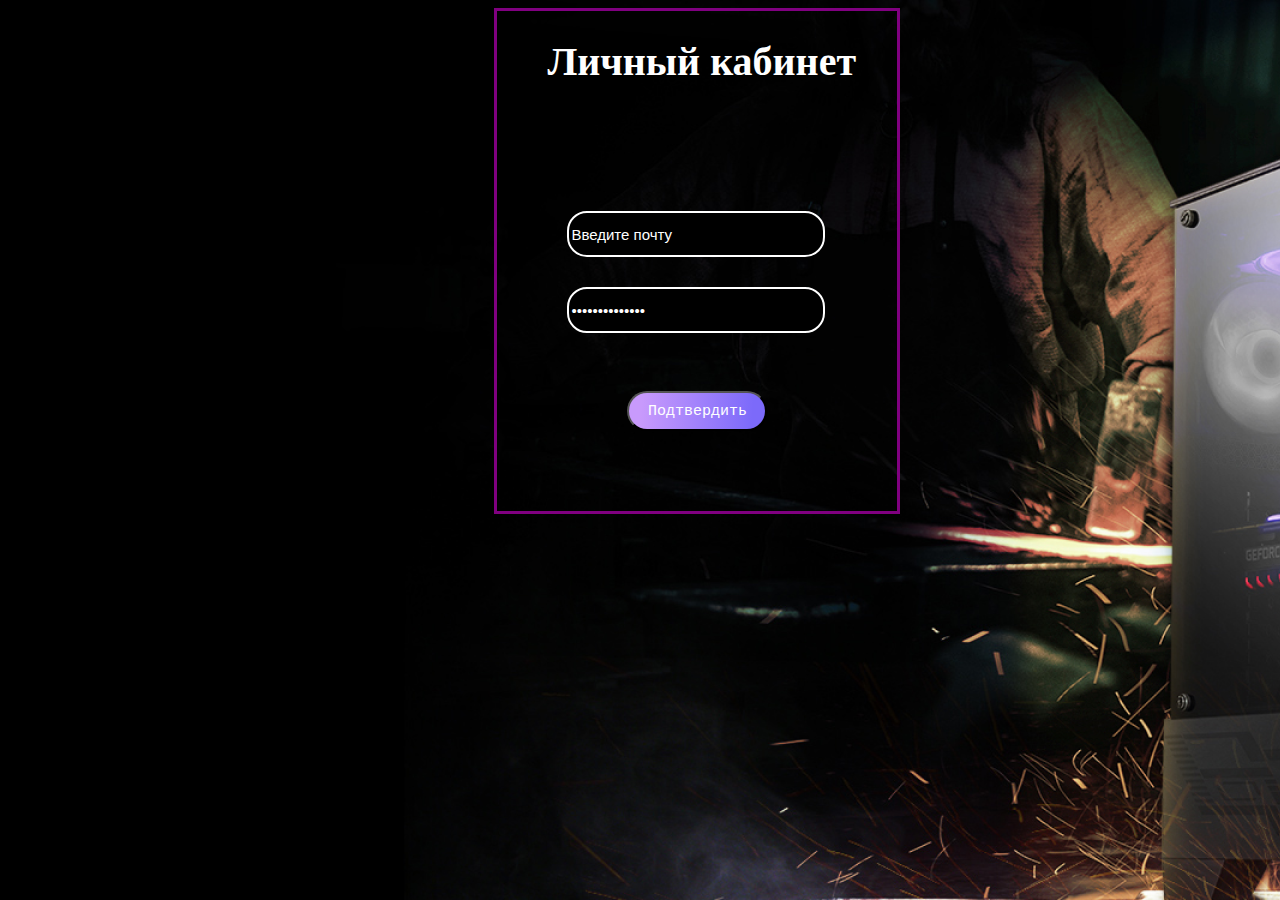
<file: кабинет.html>
<!DOCTYPE html>
<html lang="en">
<head>
    <meta charset="UTF-8">
    <meta http-equiv="X-UA-Compatible" content="IE=edge">
    <meta name="viewport" content="width=device-width, initial-scale=1.0">
    <title>Document</title>
    <link rel="stylesheet" href="style.css">
</head>
<body id="cabbody">
    <div id="cabform">
        <h1 id="header">Личный кабинет</h1>
        <input id="cabemail" value="Введите почту" type="form">
        <input id="cabpassword" type="password" value="Введите пароль" type="form">
        <input id="cabbutton" onclick="cabbutton()" value="Подтвердить" type="button">
    </div>
    <script>
        function cabbutton(){
            alert("Вы успешно вошли в свой аккаунт. Вернитесь на сайт и продолжайте нужные вам операции.")
        }
    </script>
</body>
</html>
</file>
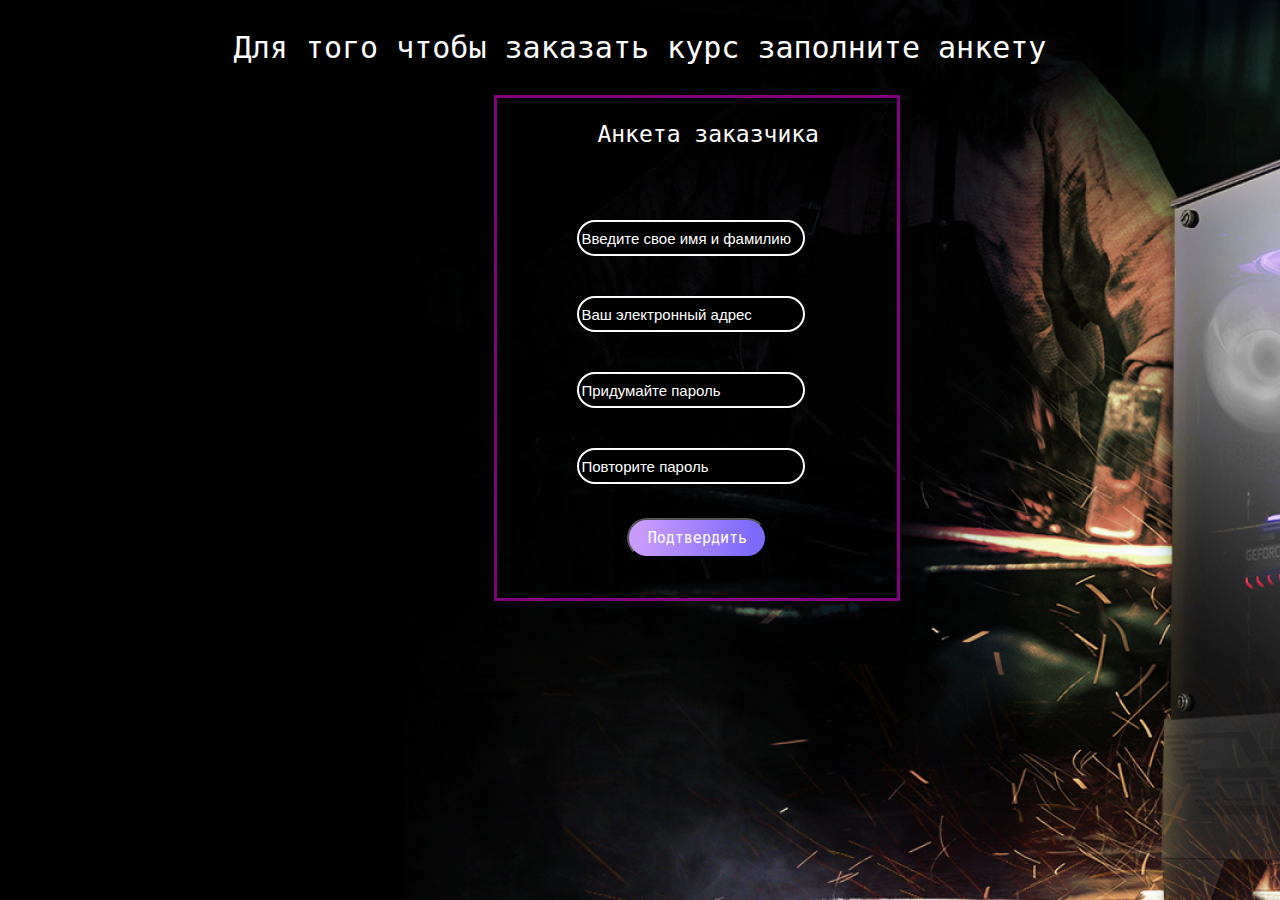
<file: курс.html>
<!DOCTYPE html>
<html lang="en">
<head>
    <meta charset="UTF-8">
    <meta http-equiv="X-UA-Compatible" content="IE=edge">
    <meta name="viewport" content="width=device-width, initial-scale=1.0">
    <title>Document</title>
    <link rel="stylesheet" href="style.css">
</head>
<body id="q123">
    <p id="headtext">Для того чтобы заказать курс заполните анкету</p>
    <div id="form">
        <p id="anketa">Анкета заказчика</p>
        <input id="name" value="Введите свое имя и фамилию" type="form">
        <input id="pochta" value="Ваш электронный адрес" type="form">
        <input id="password" value="Придумайте пароль" type="form">
        <input id="againpassword" value="Повторите пароль" type="form">
        <input id="coursebutton" onclick="coursebutton()" type="button" value="Подтвердить">
    </div>
    <script>
        function coursebutton(){
            alert("Вся информация о курсах и о их стоимости прийдет вам на почту!")
        }
    </script>
</body>
</html>
</file>
<file: style.css>
body{
}
@media (max-width:1880px) {
    .desktop{
        max-width: 1880px;    
    }  
}
@media (max-width:1440px) {
    .desktop{
        max-width: 1440px;    
    }  
}
@media (max-width:1200px) {
    .desktop{
        max-width: 970px;    
    }  
}
@media (max-width:970px) {
    .desktop{
        max-width: 750px;    
    }  
}
@media (max-width:750px) {
    .desktop{
        max-width: none;    
    }  
}
#desktop{
    position: relative;
    max-width: 1880px;
    height: 6599px;
    background: #333333;
}
#head{
    background: url(pcbackground.png);
    position: absolute;
    width: 1880px;
    height: 900px;
}
#img1{
    position: absolute;
    top: 40px;
    left: 80px;
}
#top{
    position: absolute;
    top: 50px;
    left: 642px;
    font-family: monospace;
    font-size: 16px;
    line-height: 150%;
    color: #fff;
    text-decoration: none;
}
#courses{
    position: absolute;
    top: 50px;
    left: 759px;
    font-family: monospace;
    font-size: 16px;
    line-height: 150%;
    color: #fff;
    text-decoration: none;
}
#programm{
    position: absolute;
    top: 50px;
    left: 863px;
    font-family: monospace;
    font-size: 16px;
    line-height: 150%;
    color: #fff;
    text-decoration: none;
}
#teachrs{
    position: absolute;
    top: 50px;
    left: 1009px;
    font-family: monospace;
    font-size: 16px;
    line-height: 150%;
    color: #fff;
    text-decoration: none;
}
#news{
    position: absolute;
    top: 50px;
    left: 1182px;
    font-family: monospace;
    font-size: 16px;
    line-height: 150%;
    color: #fff;
    text-decoration: none;
}
#contact{
    position: absolute;
    top: 50px;
    left: 1313px;
    font-family: monospace;
    font-size: 16px;
    line-height: 150%;
    color: #fff;
    text-decoration: none;
}
#firstcompetition{
    position: absolute;
    width: 920px;
    height: 180px;
    left: 312px;
    top: 270px;
    font-family: monospace;
    font-style: normal;
    font-weight: bold;
    font-size: 64px;
    line-height: 140%;
    color: #fff;
}
#div1{
    background: #121212;
    position: absolute;
    width: 1880px;
    height: 130px;
    left: 0px;
    top: 830px;
}
#allstudents{
    position: absolute;
    top: 25px;
    left: 562px;
    font-family: monospace;
    font-style: normal;
    font-weight: normal;
    font-size: 16px;
    line-height: 150%;
    color: #FFFFFF;
    opacity: 0.4;
}
#completedstudents{
    position: absolute;
    top: 55px;
    left: 562px;
    font-family: monospace;
    font-style: normal;
    font-weight: normal;
    font-size: 16px;
    line-height: 150%;
    color: #FFFFFF;
    opacity: 0.4;
}
#earned{
    position: absolute;
    top: 25px;
    left: 894px;
    font-family: monospace;
    font-style: normal;
    font-weight: normal;
    font-size: 16px;
    line-height: 150%;
    color: #FFFFFF;
    opacity: 0.4;
}
#imgpc{
    position: absolute;
    width: 446px;
    height: 446px;
    left: 352px;
    top: 1256px;
    background: url(image.png);
}
#img2{
    position: absolute;
    width: 526px;
    height: 499px;
    left: 312px;
    top: 1160px;
}
#aboutthis{
    position: absolute;
    width: 502px;
    height: 67px;
    left: 972px;
    top: 1229px;
    font-family: monospace;
    font-style: normal;
    font-weight: bold;
    font-size: 48px;
    line-height: 140%;
    color: #FFFFFF;
}
#p12{
    position: absolute;
    width: 636px;
    height: 156px;
    left: 977px;
    top: 1341px;
    font-family: monospace;
    font-style: normal;
    font-weight: normal;
    font-size: 16px;
    line-height: 160%;
    color: #FFFFFF;
}
#img3{
    position: absolute;
    left: 356.15px;
    top: 1902px;
}
#img4{
    position: absolute;
    left: 356.85px;
    top: 3530px;
}
#img5{
    position: absolute;
    left: 312px;
    top: 2251px;
}
#img6{
    position: absolute;
    left: 636px;
    top: 2261px;
}
#img7{
    position: absolute;
    left: 960px;
    top: 2276px;
}
#img8{
    position: absolute;
    left: 1284px;
    top: 2286px;
}
#start{
    position: absolute;
    width: 351px;
    height: 67px;
    left: 460px;
    top: 1880px;
    font-family: monospace;
    font-style: normal;
    font-weight: bold;
    font-size: 48px;
    line-height: 140%;  
    color: #FFFFFF;
}
#students902{
    position: absolute;
    width: 411px;
    height: 52px;
    left: 330px;
    top: 2049px;
    font-family: monospace;
    font-style: normal;
    font-weight: normal;
    font-size: 16px;
    line-height: 160%;
    color: #FFFFFF;
    opacity: 0.5;
}
#a100{
    position: absolute;
    width: 89px;
    height: 50px;
    left: 312px;
    top: 2150px;    
    font-family: monospace;
    font-style: normal;
    font-weight: bold;
    font-size: 36px;
    line-height: 140%;
    color: #FFFFFF;
}
#a75{
    position: absolute;
    width: 68px;
    height: 50px;
    left: 636px;
    top: 2150px;  
    font-family: monospace;
    font-style: normal;
    font-weight: bold;
    font-size: 36px;
    line-height: 140%; 
    color: #FFFFFF;
}
#a50{
    position: absolute;
    width: 68px;
    height: 50px;
    left: 960px;
    top: 2150px;
    font-family: monospace;
    font-style: normal;
    font-weight: bold;
    font-size: 36px;
    line-height: 140%;
    color: #FFFFFF;
}
#allwork{
    position: absolute;
    width: 79px;
    height: 50px;
    left: 1284px;
    top: 2150px;
    font-family: monospace;
    font-style: normal;
    font-weight: bold;
    font-size: 36px;
    line-height: 140%; 
    color: #FFFFFF;
}
#p19{
    position: absolute;
    width: 306px;
    height: 88px;
    left: 312px;
    top: 2366px;
    font-family: monospace;
    font-style: normal;
    font-weight: normal;
    font-size: 14px;
    line-height: 160%;
    color: #FFFFFF;
    opacity: 0.5;
}
#p20{
    position: absolute;
    width: 306px;
    height: 88px;
    left: 636px;
    top: 2366px;
    font-family: monospace;
    font-style: normal;
    font-weight: normal;
    font-size: 14px;
    line-height: 160%;
    color: #FFFFFF;
    opacity: 0.5;
}
#p21{
    position: absolute;
    width: 306px;
    height: 88px;
    left: 960px;
    top: 2366px; 
    font-family: monospace;
    font-style: normal;
    font-weight: normal;
    font-size: 14px;
    line-height: 160%;
    color: #FFFFFF;
    opacity: 0.5;
}
#p22{
    position: absolute;
    width: 306px;
    height: 88px;
    left: 1284px;
    top: 2366px;
    font-family: monospace;
    font-style: normal;
    font-weight: normal;
    font-size: 14px;
    line-height: 160%;
    color: #FFFFFF;
    opacity: 0.5;
}
#p23{
    position: absolute;
    width: 850px;
    height: 67px;
    left: 535px;
    top: 2654px;
    font-family: monospace;
    font-style: normal;
    font-weight: bold;
    font-size: 48px;
    line-height: 140%;
    text-align: center;
    color: #FFFFFF;
}
#p24{
    position: absolute;
    width: 416px;
    height: 68px;
    left: 312px;
    top: 3051px;
    font-family: monospace;
    font-style: normal;
    font-weight: 500;
    font-size: 24px;
    line-height: 140%;
    text-align: center;
    color: #FFFFFF;
}
#p25{
    position: absolute;
    width: 416px;
    height: 68px;
    left: 752px;
    top: 3051px;
    font-family: monospace;
    font-style: normal;
    font-weight: 500;
    font-size: 24px;
    line-height: 140%;
    text-align: center;
    color: #FFFFFF;
}
#p26{
    position: absolute;
    width: 416px;
    height: 68px;
    left: 1192px;
    top: 3051px;
    font-family: monospace;
    font-style: normal;
    font-weight: 500;
    font-size: 24px;
    line-height: 140%;
    text-align: center;
    color: #FFFFFF;
}
#p27{
    position: absolute;
    width: 358px;
    height: 104px;
    left: 341px;
    top: 3149px;
    font-family: monospace;
    font-style: normal;
    font-weight: normal;
    font-size: 16px;
    line-height: 160%; 
    text-align: center;
    color: #FFFFFF;
    opacity: 0.8;
}
#p28{
    position: absolute;
    width: 358px;
    height: 104px;
    left: 781px;
    top: 3149px;
    font-family: monospace;
    font-style: normal;
    font-weight: normal;
    font-size: 16px;
    line-height: 160%; 
    text-align: center;
    color: #FFFFFF;
    opacity: 0.8;
}
#p29{
    position: absolute;
    width: 358px;
    height: 104px;
    left: 1221px;
    top: 3149px;
    font-family: monospace;
    font-style: normal;
    font-weight: normal;
    font-size: 16px;
    line-height: 160%;
    text-align: center;
    color: #FFFFFF;
    opacity: 0.8;
}
#p30{
    position: absolute;
    width: 661px;
    height: 67px;
    left: 490px;
    top: 3484px;
    font-family: monospace;
    font-style: normal;
    font-weight: bold;
    font-size: 48px;
    line-height: 140%;
    color: #FFFFFF;
}
#img9{
    position: absolute;
    left: 366px;
    top: 3698px;
}
#img10{
    position: absolute;
    left: 696px;
    top: 3698px;
}
#img11{
    position: absolute;
    left: 1026px;
    top: 3698px;
}
#img12{
    position: absolute;
    left: 1356px;
    top: 3698px;
}
#img13{
    position: absolute;
    left: 366px;
    top: 3849px;
}
#img14{
    position: absolute;
    left: 696px;
    top: 3849px;
}
#img15{
    position: absolute;
    left: 1026px;
    top: 3849px;
}
#img16{
    position: absolute;
    left: 1356px;
    top: 3849px;
}
#img17{
    position: absolute;
    left: 425px;
    top: 5571px;
}
#img18{
    position: absolute;
    left: 865px;
    top: 5571px;
}
#img19{
    position: absolute;
    left: 1305px;
    top: 5571px;
}
#dmitriiivanov1{
    position: absolute;
    width: 416px;
    height: 34px;
    left: 312px;
    top: 5801px;
    font-family: monospace;
    font-style: normal;
    font-weight: 500;
    font-size: 24px;
    line-height: 140%;
    text-align: center;
    color: #FFFFFF;
}
#dmitriiivanov2{
    position: absolute;
    width: 416px;
    height: 34px;
    left: 752px;
    top: 5801px;
    font-family: monospace;
    font-style: normal;
    font-weight: 500;
    font-size: 24px;
    line-height: 140%;
    text-align: center;
    color: #FFFFFF;
}
#dmitriiivanov3{
    position: absolute;
    width: 416px;
    height: 34px;
    left: 1192px;
    top: 5801px;
    font-family: monospace;
    font-style: normal;
    font-weight: 500;
    font-size: 24px;
    line-height: 140%;
    text-align: center;
    color: #FFFFFF;
}
#videocardprogrammer1{
    position: absolute;
    width: 358px;
    height: 26px;
    left: 341px;
    top: 5860px;
    font-family: monospace;
    font-style: normal;
    font-weight: normal;
    font-size: 16px;
    line-height: 160%;
    text-align: center;
    color: #FFFFFF;
    opacity: 0.8;
}
#videocardprogrammer2{
    position: absolute;
    width: 358px;
    height: 26px;
    left: 781px;
    top: 5860px;
    font-family: monospace;
    font-style: normal;
    font-weight: normal;
    font-size: 16px;
    line-height: 160%;
    text-align: center;
    color: #FFFFFF;
    opacity: 0.8;
}
#videocardprogrammer3{
    position: absolute;
    width: 358px;
    height: 26px;
    left: 1221px;
    top: 5860px;
    font-family: monospace;
    font-style: normal;
    font-weight: normal;
    font-size: 16px;
    line-height: 160%;
    text-align: center;
    color: #FFFFFF;
    opacity: 0.8;
}
#q{
    position: absolute;
    width: 100px;
    height: 100px;
    left: 470px;
    top: 2881px;
}
#w{
    position: absolute;
    width: 100px;
    height: 100px;
    left: 910px;
    top: 2881px;    
}
#e{
    position: absolute;
    width: 100px;
    height: 100px;
    left: 1350px;
    top: 2881px;
}
#img20{
    position: absolute;
    left: 910px;
    top: 4177.65px;
}
#img21{
    position: absolute;
    left: 957px;
    top: 4513px;
}
#learnprogramm{
    position: absolute;
    width: 485px;
    height: 67px;
    left: 717px;
    top: 4230px;
    font-family: monospace;
    font-style: normal;
    font-weight: bold;
    font-size: 48px;
    line-height: 140%;
    text-align: center;
    color: #FFFFFF;
}
#students90{
    position: absolute;
    left: 754px;
    top: 4351px;
    font-family: monospace;
    font-style: normal;
    font-weight: normal;
    font-size: 16px;
    line-height: 160%;
    text-align: center;
    color: #FFFFFF;
    opacity: 0.5;
    width: 411px;
}
#img22{
    position: absolute;
    left: 311px;
    top: 5446px; 
}
#teachers{
    position: absolute;
    width: 481px;
    height: 67px;
    left: 440px;
    top: 5391px;
    font-family: monospace;
    font-style: normal;
    font-weight: bold;
    font-size: 48px;
    line-height: 140%;
    color: #FFFFFF;  
}
#newsweek{
    position: absolute;
    width: 547px;
    height: 67px;
    left: 686px;
    bottom: 462px;
    font-family: monospace;
    font-style: normal;
    font-weight: bold;
    font-size: 48px;
    line-height: 140%;
    text-align: center;
    color: #FFFFFF;
}
#students901{
    position: absolute;
    width: 411px;
    height: 52px;
    left: 754px;
    bottom: 400px;
    font-family: monospace;
    font-style: normal;
    font-weight: normal;
    font-size: 16px;
    line-height: 160%;
    text-align: center;
    color: #FFFFFF;
    opacity: 0.5;
}
#week1{
    position: absolute;
    width: 304px;
    height: 22px;
    left: 593px;
    top: 4493px;
    font-family: monospace;
    font-style: normal;
    font-weight: normal;
    font-size: 14px;
    line-height: 160%;
    text-align: right;
    color: #FFFFFF;
    opacity: 0.5;
}
#week2{
    position: absolute;
    width: 304px;
    height: 22px;
    left: 1039px;
    top: 4580px;
    font-family: monospace;
    font-style: normal;
    font-weight: normal;
    font-size: 14px;
    line-height: 160%;
    color: #FFFFFF;
    opacity: 0.5;
}
#week3{
    position: absolute;
    width: 304px;
    height: 22px;
    left: 593px;
    top: 4675px;
    font-family: monospace;
    font-style: normal;
    font-weight: normal;
    font-size: 14px;
    line-height: 160%;
    text-align: right;
    color: #FFFFFF;
    opacity: 0.5;
}
#week4{
    position: absolute;
    width: 304px;
    height: 22px;
    left: 1039px;
    top: 4770px;
    font-family: monospace;
    font-style: normal;
    font-weight: normal;
    font-size: 14px;
    line-height: 160%;
    color: #FFFFFF;
    opacity: 0.5;
}
#week5{
    position: absolute;
    width: 304px;
    height: 22px;
    left: 593px;
    top: 4865px;
    font-family: monospace;
    font-style: normal;
    font-weight: normal;
    font-size: 14px;
    line-height: 160%;
    text-align: right;
    color: #FFFFFF;
    opacity: 0.5;
}
#week6{
    position: absolute;
    width: 304px;
    height: 22px;
    left: 1039px;
    top: 4960px;
    font-family: monospace;
    font-style: normal;
    font-weight: normal;
    font-size: 14px;
    line-height: 160%;
    color: #FFFFFF;
    opacity: 0.5;
}
#week7{
    position: absolute;
    width: 304px;
    height: 22px;
    left: 593px;
    top: 5055px;
    font-family: monospace;
    font-style: normal;
    font-weight: normal;
    font-size: 14px;
    line-height: 160%;
    text-align: right;
    color: #FFFFFF;
    opacity: 0.5;
}
#weektxt1{
    position: absolute;
    width: 228px;
    height: 58px;
    left: 669px;
    top: 4530px;
    font-family: monospace;
    font-style: normal;
    font-weight: normal;
    font-size: 18px;
    line-height: 160%;
    text-align: right;
    color: #FFFFFF;
}
#weektxt2{
    position: absolute;
    width: 228px;
    height: 58px;
    left: 1039px;
    top: 4617px;
    font-family: monospace;
    font-style: normal;
    font-weight: normal;
    font-size: 18px;
    line-height: 160%;
    color: #FFFFFF;
}
#weektxt3{
    position: absolute;
    width: 228px;
    height: 58px;
    left: 669px;
    top: 4712px;
    font-family: monospace;
    font-style: normal;
    font-weight: normal;
    font-size: 18px;
    line-height: 160%;
    text-align: right;
    color: #FFFFFF;
}
#weektxt4{
    position: absolute;
    width: 228px;
    height: 58px;
    left: 1039px;
    top: 4807px;
    font-family: monospace;
    font-style: normal;
    font-weight: normal;
    font-size: 18px;
    line-height: 160%;
    color: #FFFFFF;
}
#weektxt5{
    position: absolute;
    width: 228px;
    height: 58px;
    left: 669px;
    top: 4902px;
    font-family: monospace;
    font-style: normal;
    font-weight: normal;
    font-size: 18px;
    line-height: 160%;
    text-align: right;
    color: #FFFFFF;
}
#weektxt6{
    position: absolute;
    width: 228px;
    height: 58px;
    left: 1039px;
    top: 4997px;
    font-family: monospace;
    font-style: normal;
    font-weight: normal;
    font-size: 18px;
    line-height: 160%;
    color: #FFFFFF;
}
#weektxt7{
    position: absolute;
    width: 228px;
    height: 58px;
    left: 669px;
    top: 5092px;
    font-family: monospace;
    font-style: normal;
    font-weight: normal;
    font-size: 18px;
    line-height: 160%;
    text-align: right;
    color: #FFFFFF;
}
#course{
    display: flex;
    flex-direction: row;
    justify-content: center;
    align-items: center;
    padding: 10px 30px;
    position: absolute;
    width: 139px;
    height: 24px;
    text-decoration: none;
    border-radius: 20px;
    left: 312px;
    top: 45px;
    color: white;
    background: linear-gradient(rgba(223, 89, 80, 1), rgba(69, 16, 70, 1));
}
#cabinet{
    position: absolute;
    width: 183px;
    height: 44px;
    left: 1657px;
    top: 38px;
    background: linear-gradient(94.26deg, #C89AFC 9.51%, #7C6AFA 90.23%);
    border-radius: 50px;
    display: flex;
    flex-direction: row;
    justify-content: center;
    align-items: center;    
    color: white;
    text-decoration: none;
}
#subscr{
    display: flex;
    flex-direction: row;
    justify-content: center;
    align-items: center;
    padding: 10px 30px;
    position: absolute;
    width: 120px;
    height: 24px;
    left: 1046px;
    top: 6359px;
    background: linear-gradient(94.78deg, #DF5950 11.19%, #451046 93.72%);
    border-radius: 50px;
    color: white;
    font-family: monospace;
    text-decoration: none;      
}
#email{
    position: absolute;
    width: 353px;
    height: 40px;
    left: 714px;
    top: 6357px;
    background: #FFFFFF;
    opacity: 0.25;
    border-radius: 50px 0px 0px 50px;
    font-family: monospace;
}
#vk{
    position: absolute;
    width: 50px;
    height: 50px;
    left: 815px;
    top: 6443px;
    text-align: center;
    border-radius: 50px;
    background: linear-gradient(94.26deg, #C89AFC 9.51%, #7C6AFA 90.23%);
}
#youtb{
    position: absolute;
    left: 895px;
    top: 6443px;
    width: 50px;
    text-align: center;
    height: 50px;
    border-radius: 50px;
    background: linear-gradient(94.26deg, #C89AFC 9.51%, #7C6AFA 90.23%);
}
#facebk{
    position: absolute;
    width: 50px;
    height: 50px;
    left: 975px;
    top: 6443px;
    text-align: center;
    border-radius: 50px;
    background: linear-gradient(94.26deg, #C89AFC 9.51%, #7C6AFA 90.23%);
}
#inst{
    position: absolute;
    left: 1055px;
    width: 50px;
    height: 50px;
    text-align: center;
    border-radius: 50px;
    top: 6443px;
    background: linear-gradient(94.26deg, #C89AFC 9.51%, #7C6AFA 90.23%);
}
.fa-youtube{
    position: absolute;
    top: 18px;
    right: 13px;
    color: white;
}
.fa-instagram{
    position: absolute;
    top: 18px;
    right: 16px;
    color: white; 
}
.fa-facebook-f{
    position: absolute;
    top: 18px;
    right: 19px;
    color: white;
}
.fa-vk{
    position: absolute;
    top: 18px;
    right: 13px;
    color: white;
}
.back_to_top {
    position: fixed;
    bottom: 70px;
    right: 70px;
    z-index: 9999;
    width: 35px;
    height: 34px;
    text-align: center;
    line-height: 30px;
    background: linear-gradient(94.26deg, #C89AFC 9.51%, #7C6AFA 90.23%);
    color: white;
    cursor: pointer;
    border-radius: 50px;
    display: none;
  }
  
  .back_to_top:hover {
    background:linear-gradient(94.26deg, #C89AFC 9.51%, #7C6AFA 90.23%);
  }
  
  .back_to_top-show {
    display: block;
  }
#contacts{
    position: absolute;
    width: 547px;
    height: 67px;
    left: 686px;
    top: 6200px;
    font-family: monospace;
    font-style: normal;
    font-weight: bold;
    font-size: 48px;
    line-height: 140%;
    text-align: center;
    color: #FFFFFF;
}
#headtext{
    color: white;
    font-size: 30px;
    text-align: center;
    font-family: monospace;
}
#form{
    width: 400px;
    height: 500px;
    border: solid purple;
    position: absolute;
    margin-left: 38%;
}
#name{
    height: 30px; 
    width: 220px; 
    margin-top: 50px; 
    margin-left: 80px; 
    font-size: 15px; 
    border: 2px solid white;
    color: white;
    background: black;
    border-radius: 20px;
}
#anketa{
    margin-left: 100px;
    font-size: 23px;
    font-family: monospace;
    color: white;
}
#pochta{
    height: 30px; 
    width: 220px; 
    margin-top: 40px; 
    margin-left: 80px; 
    font-size: 15px; 
    border-radius: 20px;
    border: 2px solid white;
    color: white;
    background: black;
}
#password{
    height: 30px; 
    width: 220px; 
    margin-top: 40px; 
    margin-left: 80px; 
    font-size: 15px; 
    border: 2px solid white;
    color: white;
    background: black;
    border-radius: 20px;
}
#againpassword{
    height: 30px; 
    width: 220px; 
    margin-top: 40px; 
    margin-left: 80px; 
    font-size: 15px; 
    border: 2px solid white;
    color: white;
    background: black;
    border-radius: 20px;
}
#q123{
    background: url(pcbackground.png);
}
#moneys{
    position: absolute;
    left: 894px;
    top: 80px;
    
}
#moneys1{
    position: absolute;
    left: 894px;
    top: 80px;
}
#money400k{
    position: absolute;
    width: 71px;
    height: 24px;
    left: 1102px;
    top: 25px;
    font-family: monospace;
    font-style: normal;
    font-weight: bold;
    font-size: 16px;
    line-height: 150%;
    color: #FFFFFF;
    
}
#money0{
    position: absolute;
    width: 9px;
    height: 24px;
    left: 894px;
    top: 80px;
    font-family: monospace;
    font-style: normal;
    font-weight: normal;
    font-size: 16px;
    line-height: 150%;
    color: #FFFFFF;
    opacity: 0.4;
}
#money1kk{
    position: absolute;
    width: 102px;
    height: 24px;
    left: 1526px;
    top: 80px;
    font-family: monospace;
    font-style: normal;
    font-weight: normal;
    font-size: 16px;
    line-height: 150%;
    text-align: right;
    color: #FFFFFF;
    opacity: 0.4;
}
#cabbody{
    width: 1440px;
    height: 700px;
    background: url(pcbackground.png);
}
#header{
    position: absolute;
    left: 50px;
    color: #fff;
    font-size: 40px;
}
#cabemail{
    height: 40px; 
    width: 250px;
    margin-top: 200px;
    margin-left: 70px;
    font-size: 15px; 
    border: 2px solid white;
    color: white;
    background: black;
    border-radius: 20px;
}
#cabpassword{
    height: 40px; 
    width: 250px; 
    margin-top: 30px;
    margin-left: 70px; 
    font-size: 15px; 
    border: 2px solid white;
    color: white;
    background: black;
    border-radius: 20px;
}
#cabform{
    width: 400px;
    height: 500px;
    border: solid purple;
    position: absolute;
    margin-left: 38%;
}
#cabbutton{
    position: absolute;
    top: 380px;
    left: 130px;
    background: linear-gradient(94.26deg, #C89AFC 9.51%, #7C6AFA 90.23%);
    border-radius: 20px;
    width: 140px;
    height: 40px;
    font-size: 15px;
    color: #fff;
    font-family: monospace;
}
#coursebutton{
    position: absolute;
    top: 420px;
    left: 130px;
    background: linear-gradient(94.26deg, #C89AFC 9.51%, #7C6AFA 90.23%);
    border-radius: 20px;
    width: 140px;
    height: 40px;
    font-size: 15px;
    color: #fff;
    font-family: monospace;
}
</file>
